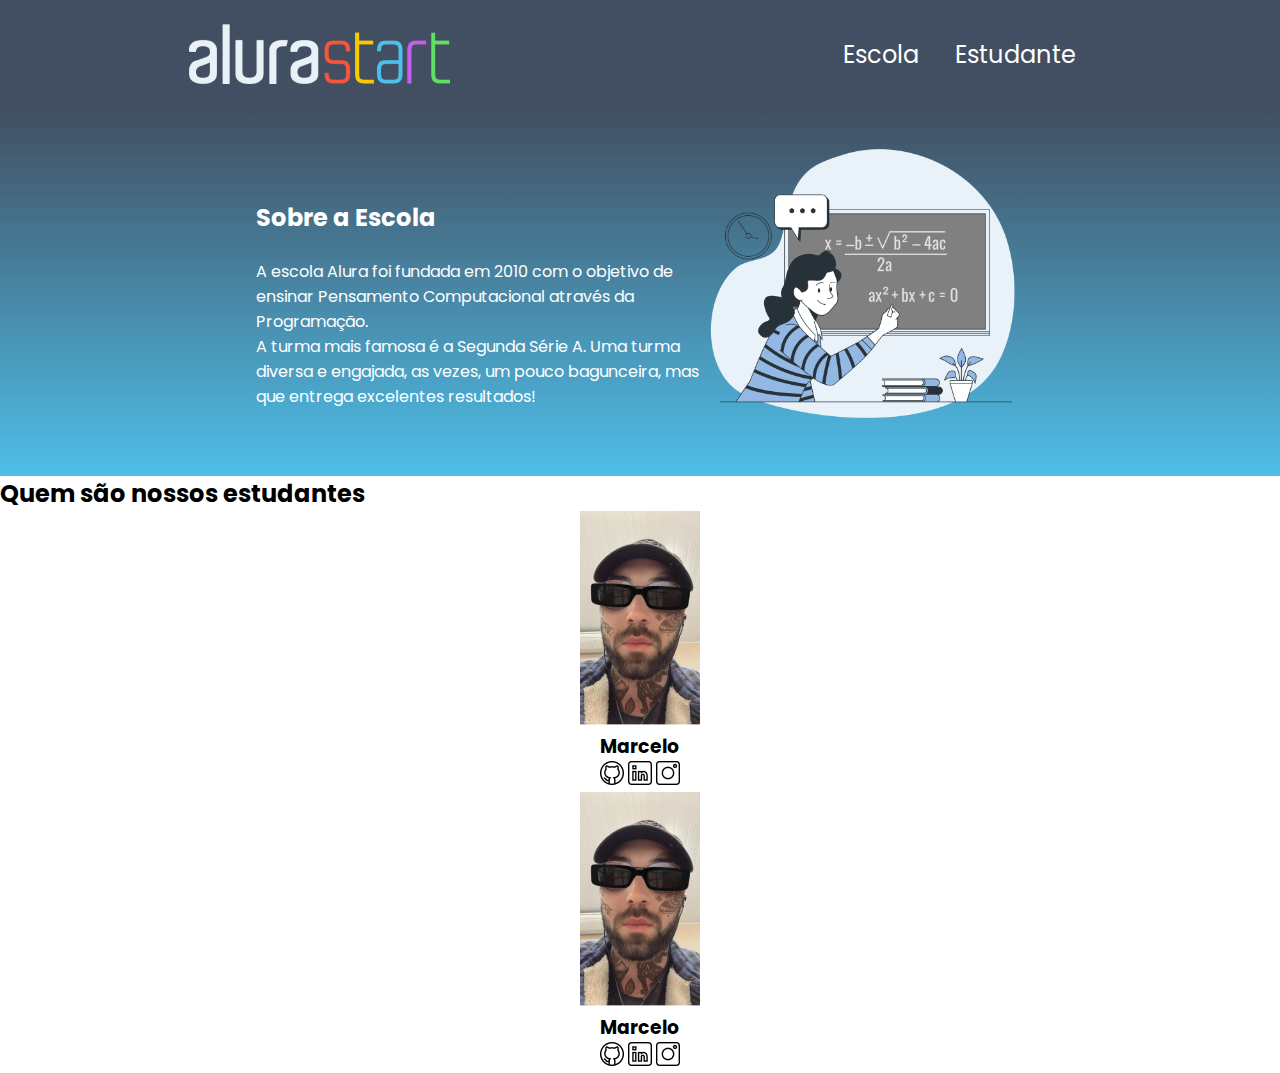
<file: index.html>
<!DOCTYPE html>
<html lang="pt-br">
<head>
    <meta charset="UTF-8">
    <meta http-equiv="X-UA-Compatible" content="IE=edge">
    <meta name="viewport" content="width=device-width, initial-scale=1.0">
    <link rel="stylesheet" href="style.css">
    <link rel="preconnect" href="https://fonts.googleapis.com">
    <link rel="preconnect" href="https://fonts.gstatic.com" crossorigin>
    <link href="https://fonts.googleapis.com/css2?family=Poppins:wght@400;700&display=swap" rel="stylesheet">
    <title>Projeto AluraStart do 2 ano</title>
</head>
<body>
    <header class="cabecalho">
        <img class="cabecalho-imagem" src="logoalura.png" alt="Logo do aluraStart">
        <ul class="cabecalho-lista">
            <li class="cabecalho-lista-item">Escola</li>
            <li class="cabecalho-lista-item">Estudante</li>
        </ul>
    </header>

<section class="escola">
    <div class="escola-div-conteudo">
        <h2 class="escola-titulo">Sobre a Escola</h2>
        <p class="escola-texto-um"> A escola Alura foi fundada em 2010 com o objetivo de ensinar Pensamento Computacional através da Programação.</p>
        <p class="escola-texto-dois"> A turma mais famosa é a Segunda Série A. Uma turma diversa e engajada, as vezes, um pouco bagunceira, mas que entrega excelentes resultados! </p>
    </div>    
<img class="escola-imagem" src="escola.png" alt="Figura da escola">
</section> 

<section class="estudante">
    <h2 class="estudante-titulo"> Quem são nossos estudantes</h2>
    <div class="estudante-div">
        <img class="estudante-imagem" src="marcelo.png" alt="Foto do Marcelo">
        <h3 class="estudante-nome">Marcelo</h3>
        <img class="estudante-icone" src="github.png" alt="Icone do Github">
        <img class="estudante-icone" src="linkedin.png" alt="Icone do Linkedin">
        <img class="estudante-icone" src="instagram.png" alt="Icone do insta">
    </div>    

    <div class="estudante-div">
        <img class="estudante-imagem" src="marcelo.png" alt="Foto do Marcelo">
        <h3 class="estudante-nome">Marcelo</h3>
        <img class="estudante-icone" src="github.png" alt="Icone do Github">
        <img class="estudante-icone" src="linkedin.png" alt="Icone do Linkedin">
        <img class="estudante-icone" src="instagram.png" alt="Icone do insta">
    </div>    
</section>  
</body>
</html>
</file>
<file: style.css>
*{
    margin: 0;
    padding: 0;
}

body{
    font-family: 'Poppins', sans-serif;
}

.cabecalho{
    background-color: #424e61;
    color:white;
    display: flex;
    justify-content: space-around;
    align-items: center;
    padding: 24px 0;
}

.cabecalho-lista-item{
    display: inline-block;
    margin: 0 16px;
    font-size: 24px;
}

.escola-imagem{
    width: 25%;
}
.escola{
    background-image: linear-gradient(#424e61,#4EBFE9);
    color: white;
    display: flex;
    justify-content: center;
    align-items: center;
    padding: 24px 0;
}
.escola-div-conteudo{
    width: 35%;
}
.escola-titulo{
    padding: 24px 0;
}

.estudante-titulo{


}
.estudante-div{
    text-align: center;
}
</file>
